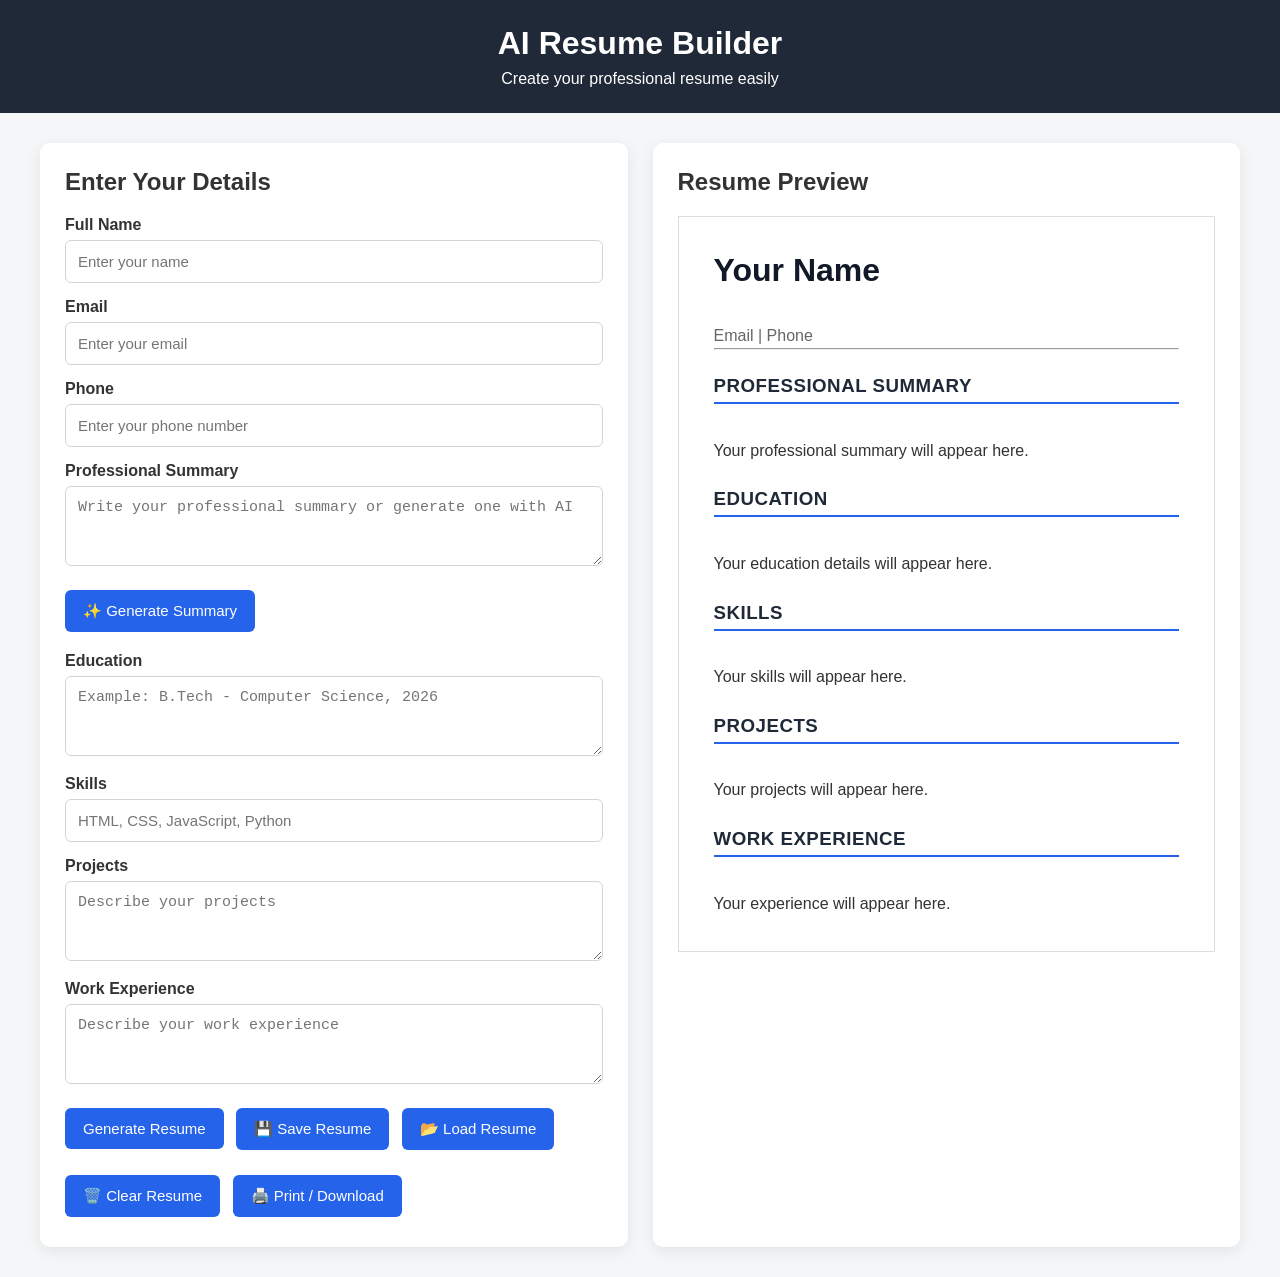
<file: ai-resume-builder/index.html>
<!DOCTYPE html>
<html lang="en">
<head>
    <meta charset="UTF-8">
    <meta name="viewport" content="width=device-width, initial-scale=1.0">
    <title>AI Resume Builder</title>
    <link rel="stylesheet" href="style.css">
</head>

<body>

    <header>
        <h1>AI Resume Builder</h1>
        <p>Create your professional resume easily</p>
    </header>

    <main class="container">

        <!-- Resume Form -->
        <section class="form-section">
            <h2>Enter Your Details</h2>

            <label>Full Name</label>
            <input type="text" id="name" placeholder="Enter your name">

            <label>Email</label>
            <input type="email" id="email" placeholder="Enter your email">

            <label>Phone</label>
            <input type="text" id="phone" placeholder="Enter your phone number">

            
             <label>Professional Summary</label>

<textarea id="summary"
    placeholder="Write your professional summary or generate one with AI"></textarea>

<button type="button" onclick="generateSummary()">
    ✨ Generate Summary
</button>

            <label>Education</label>
            <textarea id="education" placeholder="Example: B.Tech - Computer Science, 2026"></textarea>

            <label>Skills</label>
            <input type="text" id="skills" placeholder="HTML, CSS, JavaScript, Python">

            <label>Projects</label>
            <textarea id="projects" placeholder="Describe your projects"></textarea>

            <label>Work Experience</label>
            <textarea id="experience" placeholder="Describe your work experience"></textarea>

            <button onclick="generateResume()">Generate Resume</button>
<button onclick="saveResume()">💾 Save Resume</button>
<button onclick="loadResume()">📂 Load Resume</button>
<button onclick="clearResume()">🗑️ Clear Resume</button>
<button onclick="window.print()">🖨️ Print / Download</button>
        </section>

        <!-- Resume Preview -->
        <section class="preview-section">
            <h2>Resume Preview</h2>

            <div id="resumePreview" class="resume">

                <h1 id="previewName">Your Name</h1>

                <p id="previewContact">
                    Email | Phone
                </p>

                <hr>

                <h3>Professional Summary</h3>
                <p id="previewSummary">
                    Your professional summary will appear here.
                </p>

                <h3>Education</h3>
                <p id="previewEducation">
                    Your education details will appear here.
                </p>

                <h3>Skills</h3>
                <p id="previewSkills">
                    Your skills will appear here.
                </p>

                <h3>Projects</h3>
                <p id="previewProjects">
                    Your projects will appear here.
                </p>

                <h3>Work Experience</h3>
                <p id="previewExperience">
                    Your experience will appear here.
                </p>

            </div>
        </section>

    </main>

    <script src="script.js"></script>

</body>
</html>
</file>
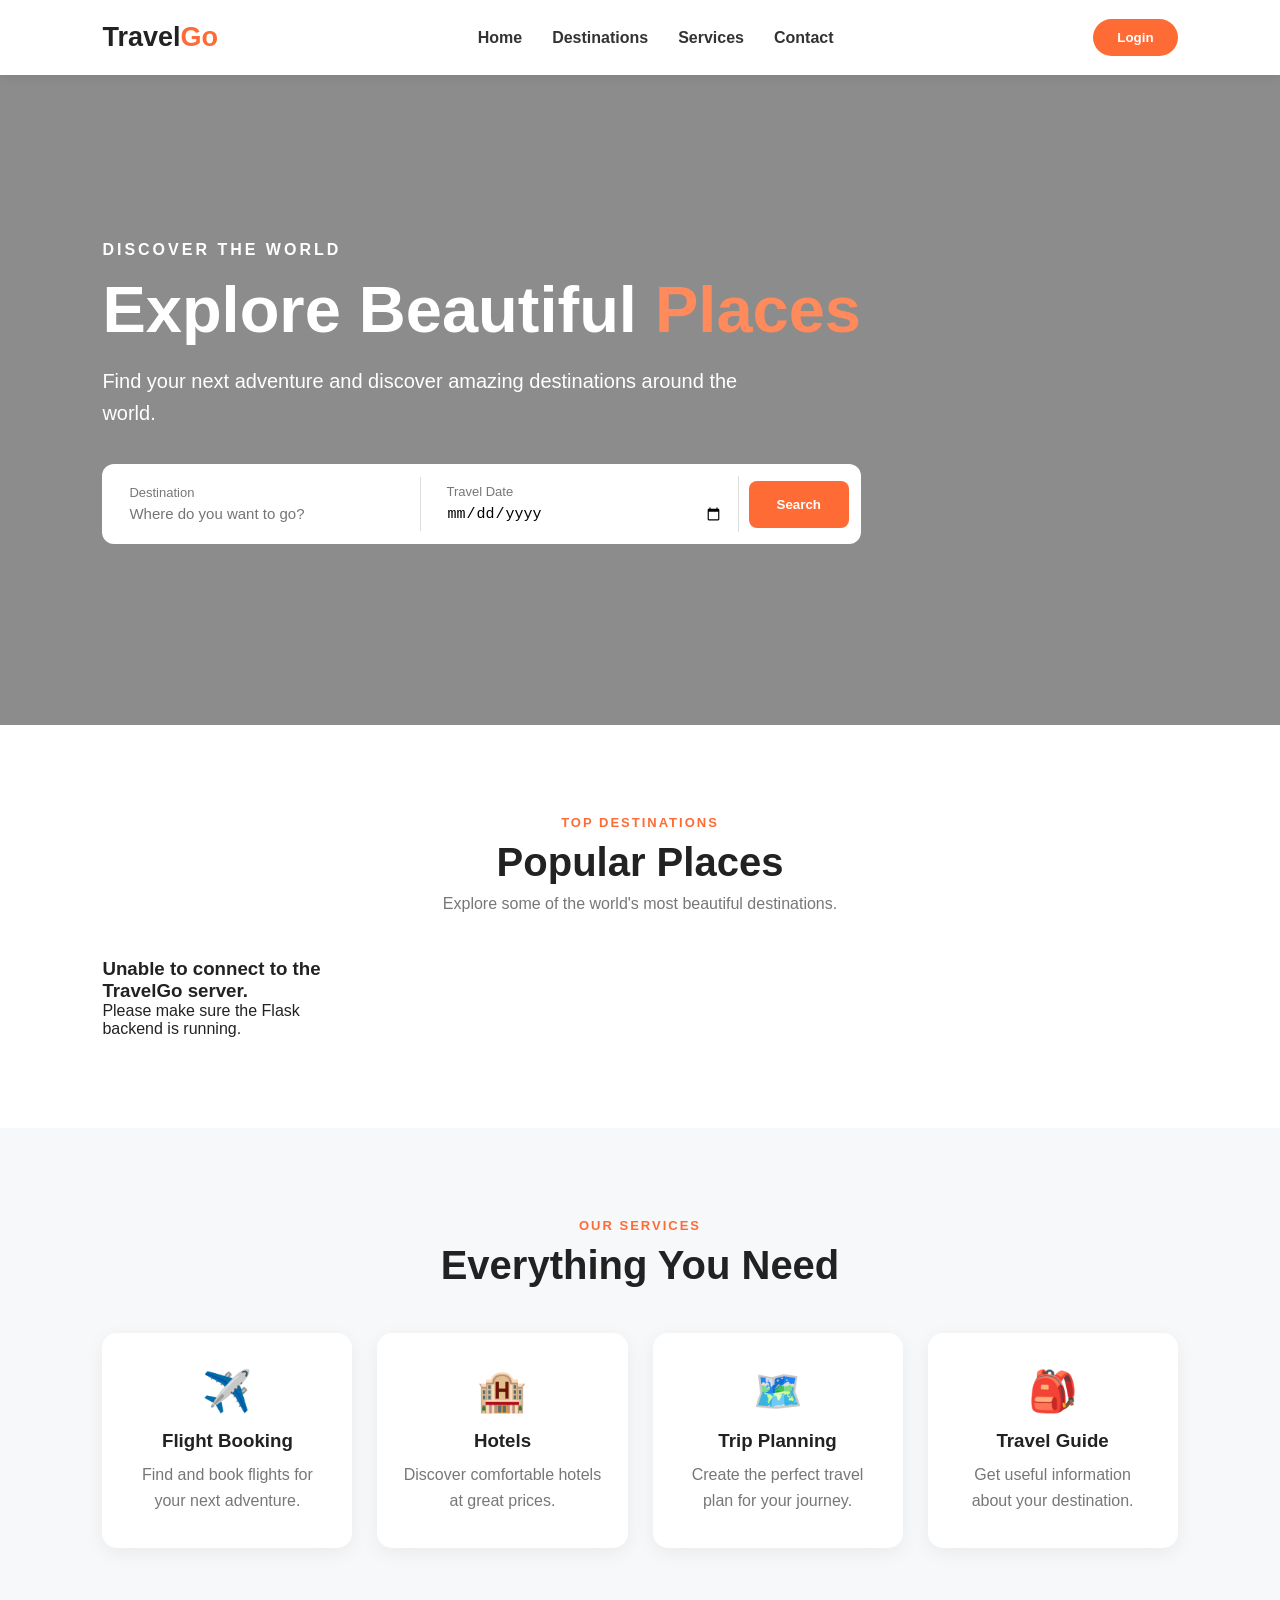
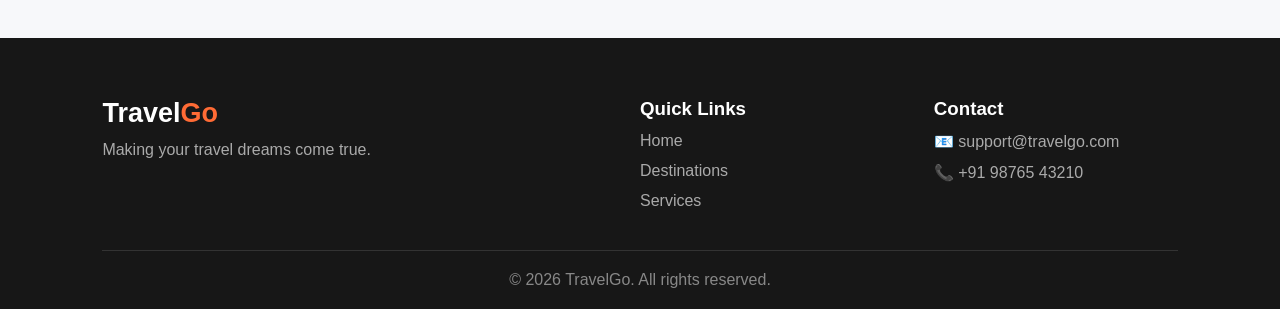
<file: docker-travel-website/frontend/index.html>
<!DOCTYPE html>
<html lang="en">

<head>
    <meta charset="UTF-8">
    <meta name="viewport" content="width=device-width, initial-scale=1.0">

    <title>TravelGo - Explore the World</title>

    <link rel="stylesheet" href="style.css">
</head>

<body>

    <!-- Navbar -->
    <header class="navbar">

        <div class="logo">
            Travel<span>Go</span>
        </div>

        <nav>
            <a href="#home">Home</a>
            <a href="#destinations">Destinations</a>
            <a href="#services">Services</a>
            <a href="#contact">Contact</a>
        </nav>

        <button class="login-btn">
            Login
        </button>

    </header>


    <!-- Hero Section -->
    <section class="hero" id="home">

        <div class="hero-content">

            <p class="subtitle">
                DISCOVER THE WORLD
            </p>

            <h1>
                Explore Beautiful
                <span>Places</span>
            </h1>

            <p class="hero-text">
                Find your next adventure and discover amazing
                destinations around the world.
            </p>


            <!-- Search -->
            <div class="search-box">

                <div class="search-field">

                    <label>
                        Destination
                    </label>

                    <input
                        type="text"
                        id="destinationInput"
                        placeholder="Where do you want to go?"
                    >

                </div>


                <div class="search-field">

                    <label>
                        Travel Date
                    </label>

                    <input
                        type="date"
                        id="dateInput"
                    >

                </div>


                <button id="searchBtn">
                    Search
                </button>

            </div>


            <p
                id="searchResult"
                class="search-result"
            ></p>

        </div>

    </section>


    <!-- Destinations -->
    <section
        class="destinations"
        id="destinations"
    >

        <div class="section-heading">

            <p>
                TOP DESTINATIONS
            </p>

            <h2>
                Popular Places
            </h2>

            <span>
                Explore some of the world's most beautiful
                destinations.
            </span>

        </div>


        <!-- JavaScript loads cards here -->
        <div
            class="destination-grid"
            id="destinationGrid"
        >

            <p>
                Loading destinations...
            </p>

        </div>

    </section>


    <!-- Services -->
    <section
        class="services"
        id="services"
    >

        <div class="section-heading">

            <p>
                OUR SERVICES
            </p>

            <h2>
                Everything You Need
            </h2>

        </div>


        <div class="service-grid">


            <div class="service-card">

                <div class="service-icon">
                    ✈️
                </div>

                <h3>
                    Flight Booking
                </h3>

                <p>
                    Find and book flights for your
                    next adventure.
                </p>

            </div>


            <div class="service-card">

                <div class="service-icon">
                    🏨
                </div>

                <h3>
                    Hotels
                </h3>

                <p>
                    Discover comfortable hotels
                    at great prices.
                </p>

            </div>


            <div class="service-card">

                <div class="service-icon">
                    🗺️
                </div>

                <h3>
                    Trip Planning
                </h3>

                <p>
                    Create the perfect travel plan
                    for your journey.
                </p>

            </div>


            <div class="service-card">

                <div class="service-icon">
                    🎒
                </div>

                <h3>
                    Travel Guide
                </h3>

                <p>
                    Get useful information about
                    your destination.
                </p>

            </div>


        </div>

    </section>


    <!-- Footer -->
    <footer id="contact">

        <div class="footer-content">


            <div>

                <div class="logo">
                    Travel<span>Go</span>
                </div>

                <p>
                    Making your travel dreams come true.
                </p>

            </div>


            <div>

                <h3>
                    Quick Links
                </h3>

                <a href="#home">
                    Home
                </a>

                <a href="#destinations">
                    Destinations
                </a>

                <a href="#services">
                    Services
                </a>

            </div>


            <div>

                <h3>
                    Contact
                </h3>

                <p>
                    📧 support@travelgo.com
                </p>

                <p>
                    📞 +91 98765 43210
                </p>

            </div>


        </div>


        <div class="copyright">

            © 2026 TravelGo.
            All rights reserved.

        </div>

    </footer>


    <!-- JavaScript -->
    <script src="script.js"></script>

</body>

</html>
</file>
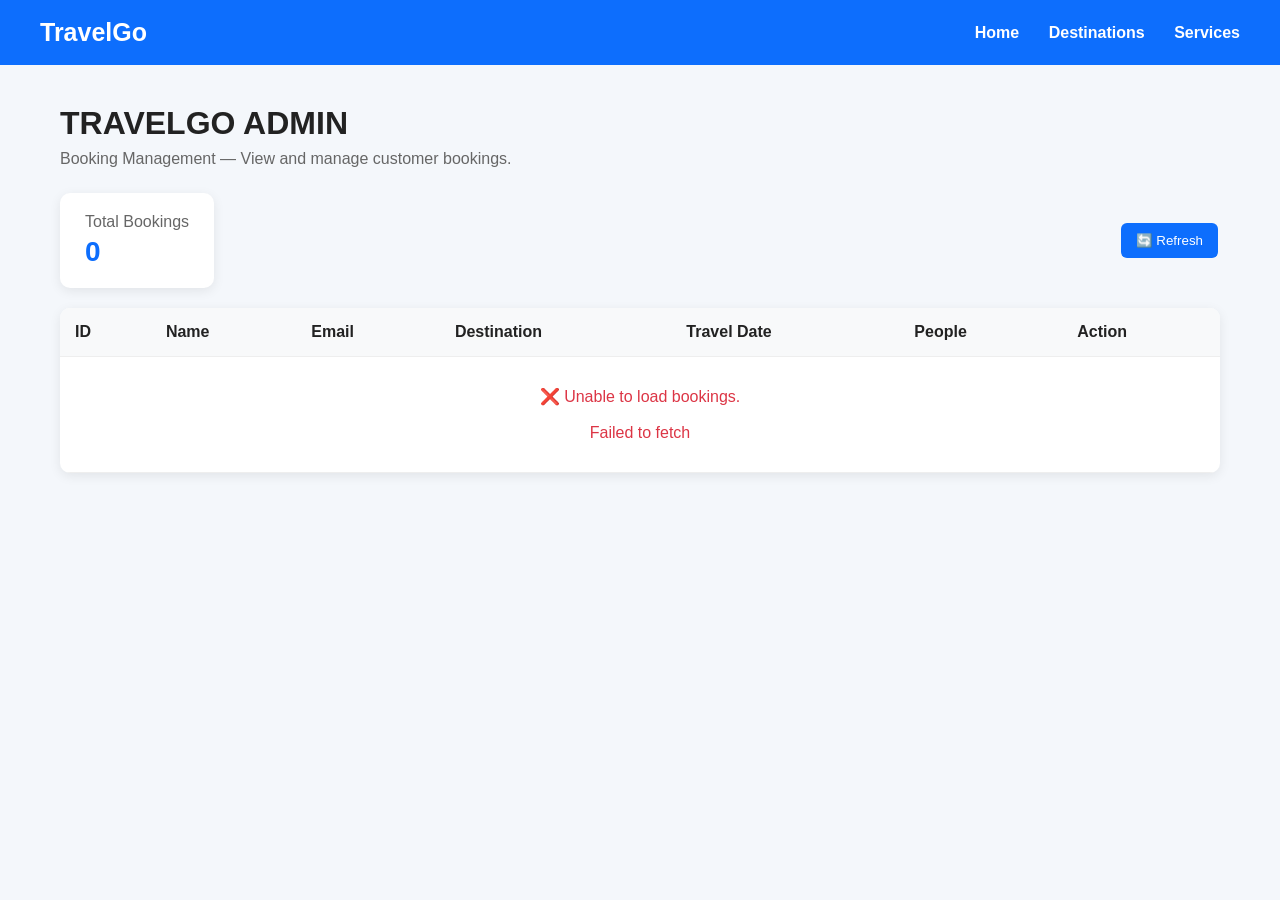
<file: docker-travel-website/frontend/admin.html>
<!DOCTYPE html>
<html lang="en">

<head>

    <meta charset="UTF-8">
    <meta name="viewport" content="width=device-width, initial-scale=1.0">

    <title>TravelGo Admin</title>

    <style>

        * {
            box-sizing: border-box;
            margin: 0;
            padding: 0;
        }

        body {
            font-family: Arial, sans-serif;
            background: #f4f7fb;
            color: #222;
        }

        header {
            background: #0d6efd;
            color: white;
            padding: 18px 40px;
            display: flex;
            justify-content: space-between;
            align-items: center;
        }

        .logo {
            font-size: 25px;
            font-weight: bold;
        }

        nav a {
            color: white;
            text-decoration: none;
            margin-left: 25px;
            font-weight: bold;
        }

        .container {
            max-width: 1200px;
            margin: 40px auto;
            padding: 0 20px;
        }

        h1 {
            margin-bottom: 8px;
        }

        .subtitle {
            color: #666;
            margin-bottom: 25px;
        }

        .top-bar {
            display: flex;
            justify-content: space-between;
            align-items: center;
            margin-bottom: 20px;
        }

        .total-card {
            background: white;
            padding: 20px 25px;
            border-radius: 10px;
            box-shadow: 0 3px 12px rgba(0,0,0,0.08);
        }

        .total-card span {
            display: block;
            color: #666;
            margin-bottom: 5px;
        }

        .total-card strong {
            font-size: 28px;
            color: #0d6efd;
        }

        button {
            border: none;
            background: #0d6efd;
            color: white;
            padding: 10px 15px;
            border-radius: 6px;
            cursor: pointer;
            margin: 2px;
        }

        button:hover {
            opacity: 0.9;
        }

        .delete-btn {
            background: #dc3545;
        }

        .edit-btn {
            background: #198754;
        }

        .table-container {
            background: white;
            border-radius: 10px;
            overflow-x: auto;
            box-shadow: 0 3px 12px rgba(0,0,0,0.08);
        }

        table {
            width: 100%;
            border-collapse: collapse;
        }

        th,
        td {
            padding: 15px;
            text-align: left;
            border-bottom: 1px solid #eee;
        }

        th {
            background: #f8f9fa;
        }

        .loading,
        .empty,
        .error {
            text-align: center;
            padding: 30px;
        }

        .error {
            color: #dc3545;
        }


        /* =========================
           EDIT MODAL
        ========================= */

        .modal {
            display: none;

            position: fixed;

            z-index: 1000;

            left: 0;
            top: 0;

            width: 100%;
            height: 100%;

            background: rgba(0,0,0,0.5);
        }

        .modal-content {

            background: white;

            width: 90%;

            max-width: 500px;

            margin: 5% auto;

            padding: 30px;

            border-radius: 12px;

            box-shadow: 0 5px 25px rgba(0,0,0,0.3);
        }

        .modal-content h2 {
            margin-bottom: 20px;
        }

        .close {
            float: right;

            font-size: 30px;

            cursor: pointer;

            color: #777;
        }

        .modal-content label {

            display: block;

            margin-top: 12px;

            margin-bottom: 5px;

            font-weight: bold;
        }

        .modal-content input,
        .modal-content select {

            width: 100%;

            padding: 10px;

            border: 1px solid #ddd;

            border-radius: 6px;

            font-size: 15px;
        }

        .modal-buttons {

            display: flex;

            gap: 10px;

            margin-top: 20px;
        }

        .cancel-btn {
            background: #777;
        }


        @media (max-width: 700px) {

            header {
                padding: 15px 20px;
            }

            nav a {
                margin-left: 10px;
                font-size: 14px;
            }

            .top-bar {
                flex-direction: column;
                align-items: flex-start;
                gap: 15px;
            }

        }

    </style>

</head>


<body>


<header>

    <div class="logo">
        TravelGo
    </div>

    <nav>

        <a href="index.html">
            Home
        </a>

        <a href="index.html#destinations">
            Destinations
        </a>

        <a href="index.html#services">
            Services
        </a>

    </nav>

</header>


<div class="container">

    <h1>
        TRAVELGO ADMIN
    </h1>

    <p class="subtitle">
        Booking Management — View and manage customer bookings.
    </p>


    <div class="top-bar">

        <div class="total-card">

            <span>
                Total Bookings
            </span>

            <strong id="totalBookings">
                0
            </strong>

        </div>


        <button onclick="loadBookings()">
            🔄 Refresh
        </button>

    </div>


    <div class="table-container">

        <table>

            <thead>

                <tr>

                    <th>ID</th>

                    <th>Name</th>

                    <th>Email</th>

                    <th>Destination</th>

                    <th>Travel Date</th>

                    <th>People</th>

                    <th>Action</th>

                </tr>

            </thead>


            <tbody id="bookingTableBody">

                <tr>

                    <td colspan="7" class="loading">

                        Loading bookings...

                    </td>

                </tr>

            </tbody>

        </table>

    </div>

</div>



<!-- =========================
     EDIT BOOKING MODAL
========================= -->

<div id="editModal" class="modal">


    <div class="modal-content">


        <span
            class="close"
            onclick="closeEditModal()">

            &times;

        </span>


        <h2>
            Edit Booking
        </h2>


        <form id="editForm">


            <input
                type="hidden"
                id="editId">


            <label>
                Name
            </label>

            <input
                type="text"
                id="editName"
                required>


            <label>
                Email
            </label>

            <input
                type="email"
                id="editEmail"
                required>


            <label>
                Destination
            </label>

            <select
                id="editDestination"
                required>

                <option value="Kerala">
                    Kerala
                </option>

                <option value="Dubai">
                    Dubai
                </option>

                <option value="Paris">
                    Paris
                </option>

                <option value="Bali">
                    Bali
                </option>

            </select>


            <label>
                Travel Date
            </label>

            <input
                type="date"
                id="editTravelDate"
                required>


            <label>
                People
            </label>

            <input
                type="number"
                id="editPeople"
                min="1"
                required>


            <div class="modal-buttons">


                <button type="submit">

                    💾 Save Changes

                </button>


                <button
                    type="button"
                    class="cancel-btn"
                    onclick="closeEditModal()">

                    Cancel

                </button>


            </div>


        </form>

    </div>

</div>



<script>


const API_URL =
    "http://localhost:5000/api/bookings";


let currentBookings = [];



/* =========================
   LOAD BOOKINGS
========================= */

async function loadBookings() {


    const tableBody =
        document.getElementById(
            "bookingTableBody"
        );


    const totalBookings =
        document.getElementById(
            "totalBookings"
        );


    tableBody.innerHTML = `

        <tr>

            <td colspan="7" class="loading">

                Loading bookings...

            </td>

        </tr>

    `;


    try {


        const response =
            await fetch(API_URL);


        if (!response.ok) {

            throw new Error(
                `Server returned ${response.status}`
            );

        }


        const data =
            await response.json();


        const bookings =
            Array.isArray(data)
                ? data
                : data.bookings || [];


        currentBookings =
            bookings;


        totalBookings.textContent =
            bookings.length;


        if (bookings.length === 0) {


            tableBody.innerHTML = `

                <tr>

                    <td
                        colspan="7"
                        class="empty">

                        No bookings found.

                    </td>

                </tr>

            `;

            return;

        }


        tableBody.innerHTML = "";


        bookings.forEach(
            booking => {


                const row =
                    document.createElement(
                        "tr"
                    );


                row.innerHTML = `

                    <td>
                        ${booking.id ?? "-"}
                    </td>

                    <td>
                        ${booking.name ?? "-"}
                    </td>

                    <td>
                        ${booking.email ?? "-"}
                    </td>

                    <td>
                        ${booking.destination ?? "-"}
                    </td>

                    <td>
                        ${booking.travelDate ?? "-"}
                    </td>

                    <td>
                        ${booking.people ?? "-"}
                    </td>

                    <td>

                        <button
                            class="edit-btn"
                            onclick="editBooking(${booking.id})">

                            ✏️ Edit

                        </button>


                        <button
                            class="delete-btn"
                            onclick="deleteBooking(${booking.id})">

                            🗑️ Delete

                        </button>

                    </td>

                `;


                tableBody.appendChild(row);

            }
        );


    } catch (error) {


        console.error(
            "Booking loading error:",
            error
        );


        totalBookings.textContent =
            "0";


        tableBody.innerHTML = `

            <tr>

                <td
                    colspan="7"
                    class="error">

                    ❌ Unable to load bookings.

                    <br><br>

                    ${error.message}

                </td>

            </tr>

        `;

    }

}



/* =========================
   EDIT BOOKING
========================= */

function editBooking(id) {


    const booking =
        currentBookings.find(
            item => item.id === id
        );


    if (!booking) {

        alert(
            "Booking not found."
        );

        return;

    }


    document.getElementById(
        "editId"
    ).value =
        booking.id;


    document.getElementById(
        "editName"
    ).value =
        booking.name;


    document.getElementById(
        "editEmail"
    ).value =
        booking.email;


    document.getElementById(
        "editDestination"
    ).value =
        booking.destination;


    document.getElementById(
        "editTravelDate"
    ).value =
        booking.travelDate;


    document.getElementById(
        "editPeople"
    ).value =
        booking.people;


    document.getElementById(
        "editModal"
    ).style.display =
        "block";

}



/* =========================
   CLOSE MODAL
========================= */

function closeEditModal() {


    document.getElementById(
        "editModal"
    ).style.display =
        "none";

}



/* =========================
   SAVE EDIT
========================= */

document.getElementById(
    "editForm"
).addEventListener(
    "submit",
    async function(event) {


        event.preventDefault();


        const id =
            document.getElementById(
                "editId"
            ).value;


        const bookingData = {

            name:
                document.getElementById(
                    "editName"
                ).value,

            email:
                document.getElementById(
                    "editEmail"
                ).value,

            destination:
                document.getElementById(
                    "editDestination"
                ).value,

            travelDate:
                document.getElementById(
                    "editTravelDate"
                ).value,

            people:
                document.getElementById(
                    "editPeople"
                ).value

        };


        try {


            const response =
                await fetch(
                    `${API_URL}/${id}`,
                    {

                        method: "PUT",

                        headers: {

                            "Content-Type":
                                "application/json"

                        },

                        body:
                            JSON.stringify(
                                bookingData
                            )

                    }
                );


            const data =
                await response.json();


            if (!response.ok) {

                throw new Error(
                    data.message ||
                    "Update failed"
                );

            }


            alert(
                "Booking updated successfully!"
            );


            closeEditModal();


            loadBookings();


        } catch (error) {


            console.error(
                "Update error:",
                error
            );


            alert(
                "Unable to update booking: " +
                error.message
            );

        }

    }
);



/* =========================
   DELETE BOOKING
========================= */

async function deleteBooking(id) {


    const confirmed =
        confirm(
            "Are you sure you want to delete this booking?"
        );


    if (!confirmed) {
        return;
    }


    try {


        const response =
            await fetch(
                `${API_URL}/${id}`,
                {
                    method: "DELETE"
                }
            );


        const data =
            await response.json();


        if (!response.ok) {

            throw new Error(
                data.message ||
                "Delete failed"
            );

        }


        alert(
            "Booking deleted successfully!"
        );


        loadBookings();


    } catch (error) {


        console.error(
            "Delete error:",
            error
        );


        alert(
            "Unable to delete booking: " +
            error.message
        );

    }

}



/* =========================
   START
========================= */

document.addEventListener(
    "DOMContentLoaded",
    loadBookings
);


</script>


</body>

</html>
</file>
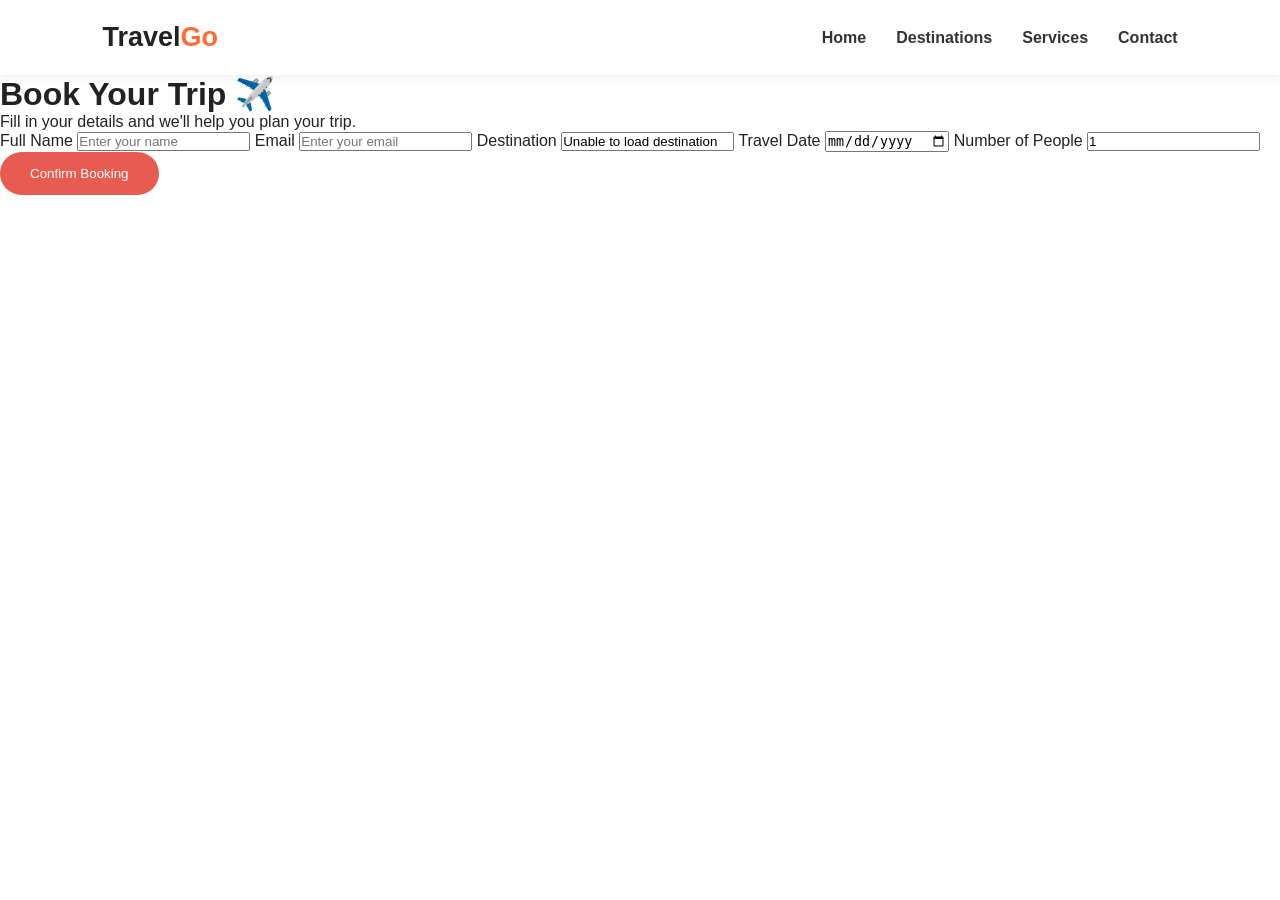
<file: docker-travel-website/frontend/booking.html>
<!DOCTYPE html>
<html lang="en">

<head>
    <meta charset="UTF-8">

    <meta
        name="viewport"
        content="width=device-width, initial-scale=1.0"
    >

    <title>Book Your Trip - TravelGo</title>

    <link rel="stylesheet" href="style.css">
</head>

<body>

    <!-- Navbar -->
    <header class="navbar">

        <div class="logo">
            Travel<span>Go</span>
        </div>

        <nav>
            <a href="index.html#home">Home</a>
            <a href="index.html#destinations">Destinations</a>
            <a href="index.html#services">Services</a>
            <a href="index.html#contact">Contact</a>
        </nav>

    </header>


    <!-- Booking Section -->
    <main class="booking-page">

        <div class="booking-card">

            <h1>
                Book Your Trip ✈️
            </h1>

            <p>
                Fill in your details and we'll help
                you plan your trip.
            </p>


            <form id="bookingForm">

                <label>
                    Full Name
                </label>

                <input
                    type="text"
                    id="name"
                    placeholder="Enter your name"
                    required
                >


                <label>
                    Email
                </label>

                <input
                    type="email"
                    id="email"
                    placeholder="Enter your email"
                    required
                >


                <label>
                    Destination
                </label>

                <input
                    type="text"
                    id="bookingDestination"
                    readonly
                >


                <label>
                    Travel Date
                </label>

                <input
                    type="date"
                    id="travelDate"
                    required
                >


                <label>
                    Number of People
                </label>

                <input
                    type="number"
                    id="people"
                    min="1"
                    value="1"
                    required
                >


                <button
                    type="submit"
                    class="book-btn"
                >
                    Confirm Booking
                </button>

            </form>


            <p
                id="bookingMessage"
                class="booking-message"
            ></p>

        </div>

    </main>


    <!-- JavaScript -->
    <script src="booking.js"></script>

</body>

</html>
</file>
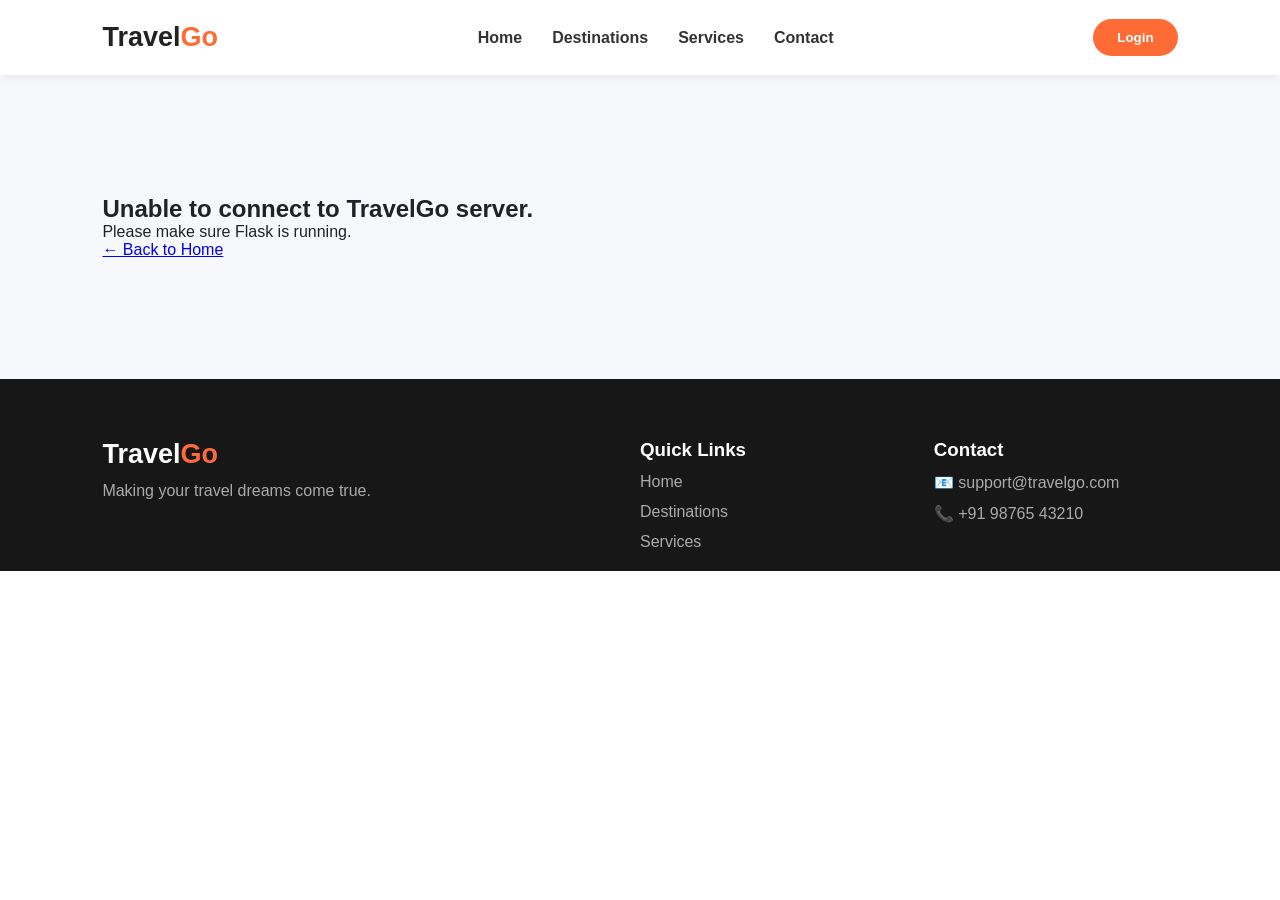
<file: docker-travel-website/frontend/destination.html>
<!DOCTYPE html>
<html lang="en">

<head>
    <meta charset="UTF-8">

    <meta
        name="viewport"
        content="width=device-width, initial-scale=1.0"
    >

    <title>Destination Details - TravelGo</title>

    <link rel="stylesheet" href="style.css">
</head>

<body>

    <!-- Navbar -->
    <header class="navbar">

        <div class="logo">
            Travel<span>Go</span>
        </div>

        <nav>
            <a href="index.html#home">Home</a>
            <a href="index.html#destinations">Destinations</a>
            <a href="index.html#services">Services</a>
            <a href="index.html#contact">Contact</a>
        </nav>

        <button class="login-btn">
            Login
        </button>

    </header>


    <!-- Destination Details -->
    <main class="destination-details">

        <div id="destinationDetails">

            <p>Loading destination...</p>

        </div>

    </main>


    <!-- Footer -->
    <footer>

        <div class="footer-content">

            <div>

                <div class="logo">
                    Travel<span>Go</span>
                </div>

                <p>
                    Making your travel dreams come true.
                </p>

            </div>

            <div>

                <h3>Quick Links</h3>

                <a href="index.html#home">
                    Home
                </a>

                <a href="index.html#destinations">
                    Destinations
                </a>

                <a href="index.html#services">
                    Services
                </a>

            </div>

            <div>

                <h3>Contact</h3>

                <p>
                    📧 support@travelgo.com
                </p>

                <p>
                    📞 +91 98765 43210
                </p>

            </div>

        </div>

    </footer>


    <script src="destination.js"></script>

</body>

</html>
</file>
<file: ai-resume-builder/style.css>
* {
    margin: 0;
    padding: 0;
    box-sizing: border-box;
}

body {
    font-family: Arial, sans-serif;
    background: #f4f6f8;
    color: #333;
}

header {
    text-align: center;
    background: #1f2937;
    color: white;
    padding: 25px;
}

header h1 {
    margin-bottom: 8px;
}

.container {
    width: 95%;
    max-width: 1200px;
    margin: 30px auto;
    display: grid;
    grid-template-columns: 1fr 1fr;
    gap: 25px;
}

.form-section,
.preview-section {
    background: white;
    padding: 25px;
    border-radius: 10px;
    box-shadow: 0 4px 15px rgba(0, 0, 0, 0.08);
}

.form-section h2,
.preview-section h2 {
    margin-bottom: 20px;
}

label {
    display: block;
    margin-top: 15px;
    margin-bottom: 6px;
    font-weight: bold;
}

input,
textarea {
    width: 100%;
    padding: 12px;
    border: 1px solid #d1d5db;
    border-radius: 6px;
    font-size: 15px;
}

textarea {
    min-height: 80px;
    resize: vertical;
}

input:focus,
textarea:focus {
    outline: none;
    border-color: #2563eb;
}
button {
    margin-top: 20px;
    padding: 12px 18px;
    border: none;
    border-radius: 6px;
    background: #2563eb;
    color: white;
    font-size: 15px;
    cursor: pointer;
    margin-right: 8px;
    transition: 0.2s;
}

button:hover {
    background: #1d4ed8;
    transform: translateY(-1px);
}

button:active {
    transform: translateY(0);
}


.resume {
    min-height: 700px;
    padding: 35px;
    border: 1px solid #ddd;
    background: white;
}

.resume h1 {
    font-size: 32px;
    margin-bottom: 8px;
}

.resume h3 {
    margin-top: 25px;
    margin-bottom: 8px;
    color: #1f2937;
    border-bottom: 2px solid #2563eb;
    padding-bottom: 5px;
}

.resume p {
    line-height: 1.6;
    white-space: pre-line;
}

#previewContact {
    color: #666;
}

/* Mobile Responsive */

@media (max-width: 768px) {

    .container {
        grid-template-columns: 1fr;
    }

    .resume {
        padding: 20px;
    }

    button {
        width: 100%;
        margin-right: 0;
    }
}

/* Print */

@media print {

    body {
        background: white;
    }

    header,
    .form-section,
    .preview-section > h2 {
        display: none;
    }

    .container {
        display: block;
        width: 100%;
        margin: 0;
    }

    .preview-section {
        box-shadow: none;
        padding: 0;
    }

    .resume {
        border: none;
        box-shadow: none;
    }
}
.form-section button {
    margin-bottom: 5px;
}

.resume h1 {
    color: #111827;
}

.resume h3 {
    text-transform: uppercase;
    letter-spacing: 0.5px;
}

@media (max-width: 768px) {
    .container {
        width: 92%;
    }

    .form-section,
    .preview-section {
        padding: 18px;
    }

    .resume {
        min-height: auto;
    }
}
</file>
<file: docker-travel-website/frontend/style.css>
* {
    margin: 0;
    padding: 0;
    box-sizing: border-box;
}

html {
    scroll-behavior: smooth;
}

body {
    font-family: Arial, Helvetica, sans-serif;
    color: #222;
    background: #ffffff;
}


/* Navbar */

.navbar {
    height: 75px;
    display: flex;
    align-items: center;
    justify-content: space-between;
    padding: 0 8%;
    background: white;
    position: sticky;
    top: 0;
    z-index: 1000;
    box-shadow: 0 2px 10px rgba(0,0,0,0.08);
}

.logo {
    font-size: 27px;
    font-weight: 800;
}

.logo span {
    color: #ff6b35;
}

nav {
    display: flex;
    gap: 30px;
}

nav a {
    text-decoration: none;
    color: #333;
    font-weight: 600;
}

nav a:hover {
    color: #ff6b35;
}

.login-btn {
    border: none;
    background: #ff6b35;
    color: white;
    padding: 11px 24px;
    border-radius: 25px;
    cursor: pointer;
    font-weight: bold;
}

.login-btn:hover {
    background: #e95724;
}


/* Hero */

.hero {
    min-height: 650px;
    display: flex;
    align-items: center;
    padding: 80px 8%;

    background:
        linear-gradient(
            rgba(0,0,0,0.45),
            rgba(0,0,0,0.45)
        ),
        url("https://images.unsplash.com/photo-1507525428034-b723cf961d3e?auto=format&fit=crop&w=1800&q=80");

    background-size: cover;
    background-position: center;
}

.hero-content {
    max-width: 850px;
    color: white;
}

.subtitle {
    font-weight: bold;
    letter-spacing: 3px;
    margin-bottom: 15px;
}

.hero h1 {
    font-size: 65px;
    line-height: 1.1;
    margin-bottom: 20px;
}

.hero h1 span {
    color: #ff8a5b;
}

.hero-text {
    font-size: 20px;
    line-height: 1.6;
    max-width: 650px;
    margin-bottom: 35px;
}


/* Search */

.search-box {
    background: white;
    padding: 12px;
    border-radius: 12px;
    display: flex;
    align-items: center;
    gap: 10px;
    max-width: 780px;
}

.search-field {
    flex: 1;
    padding: 8px 15px;
    border-right: 1px solid #ddd;
}

.search-field label {
    display: block;
    color: #777;
    font-size: 13px;
    margin-bottom: 5px;
}

.search-field input {
    width: 100%;
    border: none;
    outline: none;
    font-size: 15px;
}

#searchBtn {
    border: none;
    background: #ff6b35;
    color: white;
    padding: 16px 28px;
    border-radius: 8px;
    font-weight: bold;
    cursor: pointer;
}

#searchBtn:hover {
    background: #e95724;
}

.search-result {
    margin-top: 15px;
    font-weight: bold;
}


/* Sections */

.destinations,
.services {
    padding: 90px 8%;
}

.section-heading {
    text-align: center;
    margin-bottom: 45px;
}

.section-heading p {
    color: #ff6b35;
    font-size: 13px;
    font-weight: bold;
    letter-spacing: 2px;
    margin-bottom: 10px;
}

.section-heading h2 {
    font-size: 40px;
    margin-bottom: 10px;
}

.section-heading span {
    color: #777;
}


/* Destination Cards */

.destination-grid {
    display: grid;
    grid-template-columns: repeat(4, 1fr);
    gap: 25px;
}

.destination-card {
    background: white;
    border-radius: 15px;
    overflow: hidden;
    box-shadow: 0 8px 25px rgba(0,0,0,0.1);
    transition: 0.3s;
}

.destination-card:hover {
    transform: translateY(-8px);
}

.destination-image {
    height: 230px;
    background-size: cover;
    background-position: center;
    position: relative;
}

.destination-image span {
    position: absolute;
    top: 15px;
    left: 15px;
    background: white;
    padding: 7px 13px;
    border-radius: 20px;
    font-size: 13px;
    font-weight: bold;
}

.india {
    background-image: url("https://images.unsplash.com/photo-1602216056096-3b40cc0c9944?auto=format&fit=crop&w=800&q=80");
}

.dubai {
    background-image: url("https://images.unsplash.com/photo-1512453979798-5ea266f8880c?auto=format&fit=crop&w=800&q=80");
}

.paris {
    background-image: url("https://images.unsplash.com/photo-1502602898657-3e91760cbb34?auto=format&fit=crop&w=800&q=80");
}

.bali {
    background-image: url("https://images.unsplash.com/photo-1537996194471-e657df975ab4?auto=format&fit=crop&w=800&q=80");
}

.card-content {
    padding: 20px;
}

.card-content h3 {
    font-size: 22px;
    margin-bottom: 5px;
}

.card-content p {
    color: #777;
}

.card-bottom {
    display: flex;
    justify-content: space-between;
    margin-top: 20px;
}

.card-bottom span {
    color: #ffb000;
}

.card-bottom strong {
    color: #ff6b35;
}


/* Services */

.services {
    background: #f7f8fa;
}

.service-grid {
    display: grid;
    grid-template-columns: repeat(4, 1fr);
    gap: 25px;
}

.service-card {
    background: white;
    padding: 35px 25px;
    text-align: center;
    border-radius: 15px;
    box-shadow: 0 5px 20px rgba(0,0,0,0.06);
}

.service-icon {
    font-size: 40px;
    margin-bottom: 15px;
}

.service-card h3 {
    margin-bottom: 10px;
}

.service-card p {
    color: #777;
    line-height: 1.6;
}


/* Footer */

footer {
    background: #171717;
    color: white;
    padding: 60px 8% 20px;
}

.footer-content {
    display: grid;
    grid-template-columns: 2fr 1fr 1fr;
    gap: 50px;
}

.footer-content > div {
    display: flex;
    flex-direction: column;
    gap: 12px;
}

.footer-content p {
    color: #aaa;
}

.footer-content a {
    color: #aaa;
    text-decoration: none;
}

.footer-content a:hover {
    color: white;
}

.copyright {
    text-align: center;
    border-top: 1px solid #333;
    margin-top: 40px;
    padding-top: 20px;
    color: #888;
}


/* Responsive */

@media (max-width: 900px) {

    nav {
        display: none;
    }

    .hero h1 {
        font-size: 48px;
    }

    .destination-grid,
    .service-grid {
        grid-template-columns: repeat(2, 1fr);
    }
}

@media (max-width: 600px) {

    .hero {
        padding: 60px 5%;
    }

    .hero h1 {
        font-size: 38px;
    }

    .search-box {
        flex-direction: column;
        align-items: stretch;
    }

    .search-field {
        border-right: none;
        border-bottom: 1px solid #ddd;
    }

    .destination-grid,
    .service-grid {
        grid-template-columns: 1fr;
    }

    .footer-content {
        grid-template-columns: 1fr;
    }
}












.destination-details {
    padding: 120px 8%;
    background: #f7f8fc;
}

.details-card {
    max-width: 1100px;
    margin: auto;
    background: white;
    border-radius: 20px;
    overflow: hidden;
}

.details-image {
    width: 100%;
    height: 400px;
    object-fit: cover;
}

.details-content {
    padding: 40px;
}

.book-btn {
    padding: 14px 30px;
    background: #e85b50;
    color: white;
    border: none;
    border-radius: 25px;
    cursor: pointer;
}
</file>
